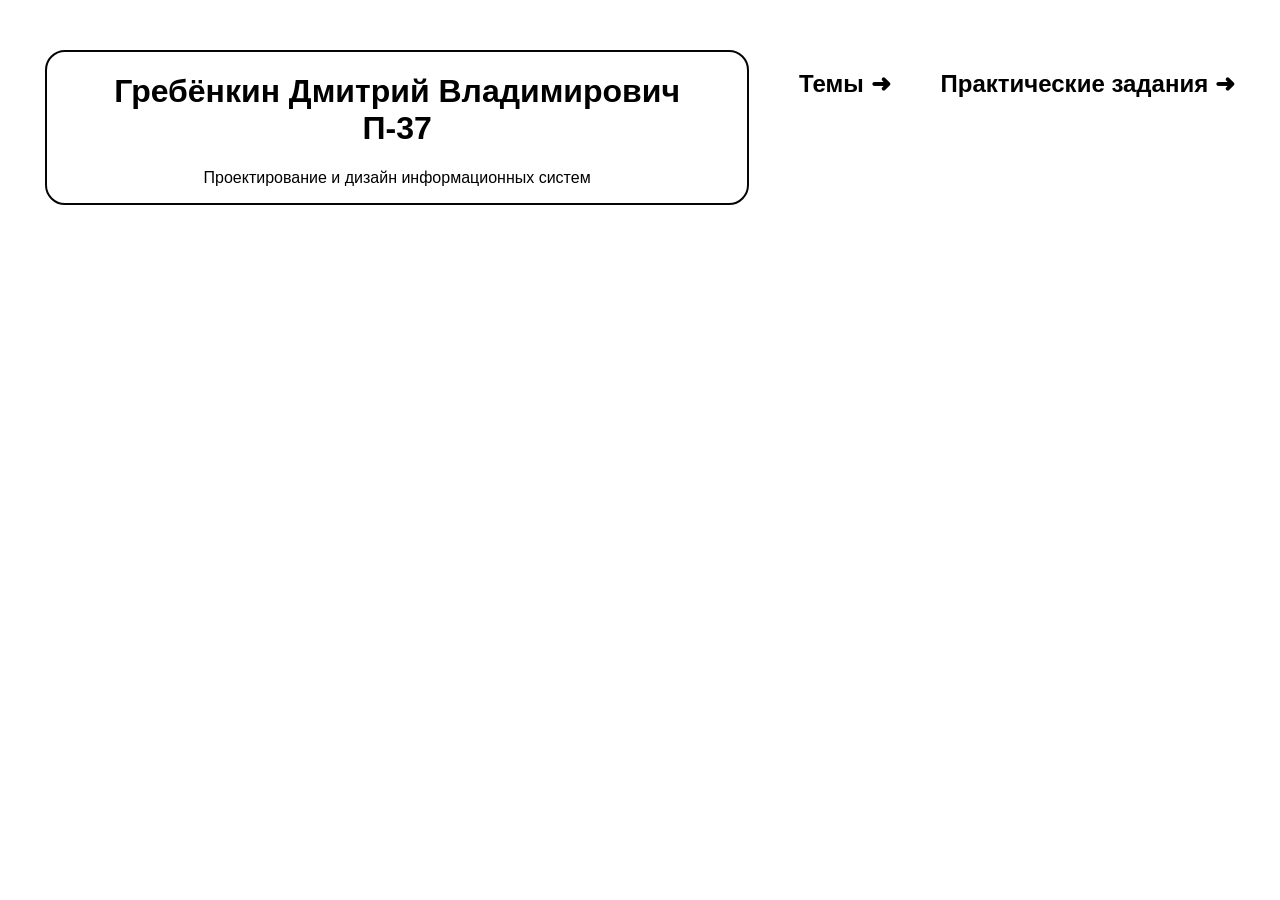
<file: info-systeam_grebenkin/index.html>
<!DOCTYPE html>
<html lang="ru">
<head>
    <meta charset="UTF-8">
    <meta name="viewport" content="width=device-width, initial-scale=1.0">
    <title>Начальная страница</title>
    <link rel="stylesheet" href="./css/style.css">
</head>
<body>
   <div class="container">
    <div class="block-title">
        <div class="title">
            <h1>Гребёнкин Дмитрий Владимирович <br>П-37</h1>
        </div>
        <div class="info">
            <p>Проектирование и дизайн информационных систем</p>
        </div>
    </div>

    <div class="nav_topics">
        <div class="topics">
            <h2><a href="./topics.html">Темы ➜</a></h2>
        </div>

        <div class="praktik">
            <h2><a href="./practical_task.html">Практические задания ➜</a></h2>
        </div>
    </div>


</div>
</body>
</html>
</file>
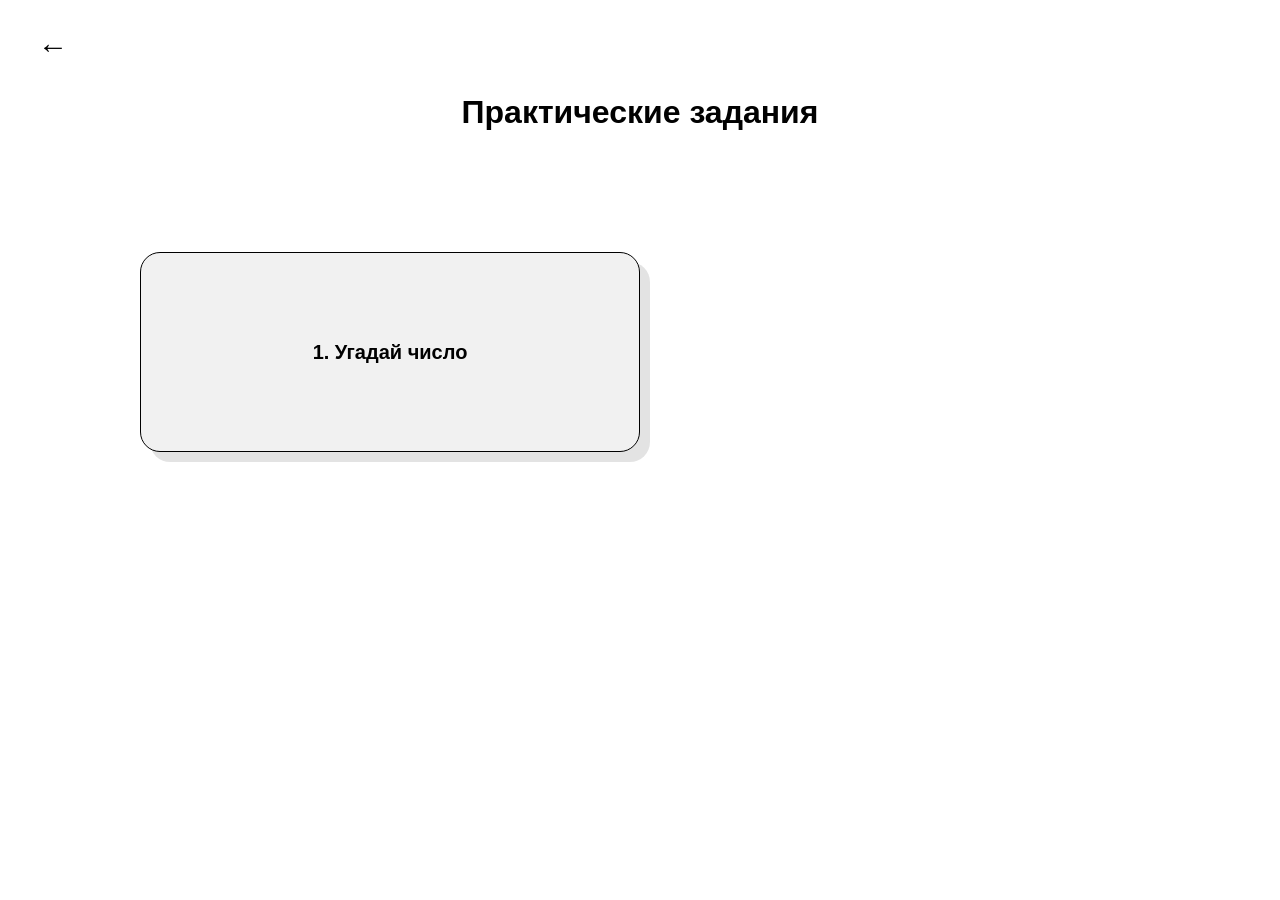
<file: info-systeam_grebenkin/practical_task.html>
<!DOCTYPE html>
<html lang="ru">
<head>
    <meta charset="UTF-8">
    <meta name="viewport" content="width=device-width, initial-scale=1.0">
    <title>Практичиские задания</title>
    <link rel="stylesheet" href="./css/style.css">
</head>
<body>
    

    <a href="./index.html" class="back">←</a>

    <h1 class="page-title">Практические задания</h1>


    <div class="container-task">
        <form action="./taskOne.html" class="taskOne">
            <button type="submit" class="btn-one-border" ><h2>1. Угадай число</h2></button>
        </form>

    </div>



</body>
</html>
</file>
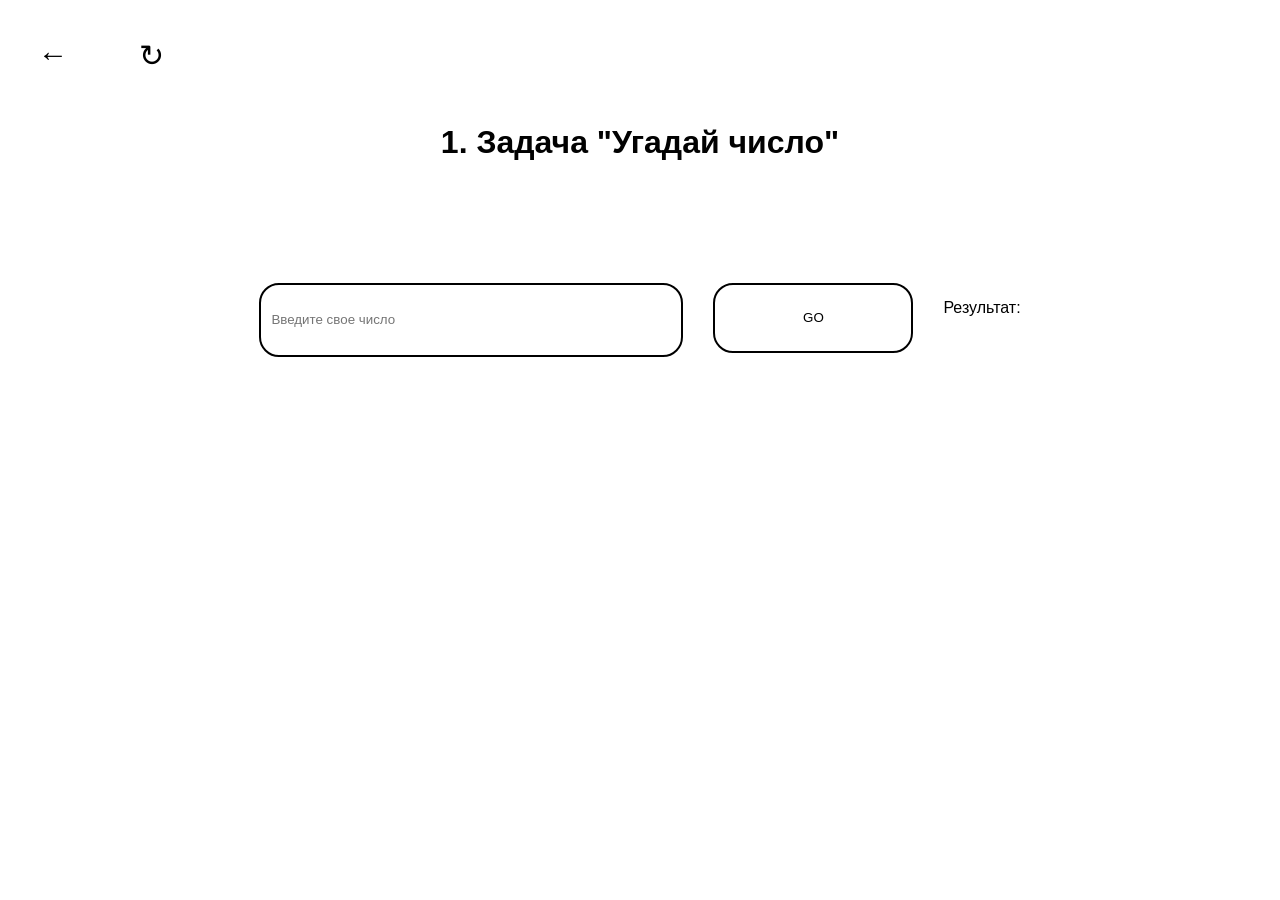
<file: info-systeam_grebenkin/taskOne.html>
<!DOCTYPE html>
<html lang="ru">
<head>
    <meta charset="UTF-8">
    <meta name="viewport" content="width=device-width, initial-scale=1.0">
    <title>1. Угадай число</title>
    <link rel="stylesheet" href="./css/style.css">
</head>
<body>
    
    <div class="arrow">
          <a href="./practical_task.html" class="back">←</a>
        <a href="./taskOne.html" class="back">↻</a>
    </div>
  
    <h1 class="page-title">1. Задача "Угадай число"</h1>


    <div class="container-OneTaskHtml">
            <form action="" class="OneTaskText">

        <input class="txt-one" type="number" name="textarea" id="myNumber" placeholder="Введите свое число"></input>
        <button class="btn-one" type="button" onclick="checNumber()">GO</button>
        <p id="resultat">Результат:</p>
    </form>

    </div>
  
    <script>

    var randomchislo = Math.floor(Math.random() * 100) + 1; 

    function checNumber() { 
    
        var userNumber = document.getElementById("myNumber").value;
        var resultat = document.getElementById("result");

       
        if (userNumber < 1 || userNumber > 100) { 
            alert("введите число от 1 до 100");


        }

        
        if (userNumber > randomchislo) {
            
            resultat.value = "результат: Меньше";
        } 
        else if (userNumber < randomchislo) {
            resultat.value = "результат: большее";
        } 
        else {
            resultat.value = "результат: верно";
        }
    }


</script>




</body>
</html>
</file>
<file: info-systeam_grebenkin/css/style.css>
* {
    font-family: "Google Sans", sans-serif;
    
    max-width: 1920px;
}

a {
    text-decoration: none;
    list-style: none;
    color: rgb(0, 0, 0);
}


a:hover {
  text-decoration: underline; 
}


/* index.html */

.container {
    margin-top: 50px;
    margin-bottom: 50px;
    display: flex;
    justify-content: center;
    gap: 50px;
}

.block-title {
    width: 700px;
    text-align: center;
    color: rgb(0, 0, 0);
    border: solid 2px rgb(5, 5, 5);
    border-radius: 20px;
}

.nav_topics {
    display: flex;
    justify-content: center;
    gap: 50px;
}

/* topics.html, practical_task.html */

.back {
    display: block;
    width: 40px;
    margin: 30px;
    color: rgb(0, 0, 0);
    font-size: 30px;
}

.page-title {
    text-align: center;
    color: rgb(1, 1, 1);
}

.container-task { 
    margin: 0 auto;
    display: flex;
    width: 1000px;
    padding-top: 100px;
}





/* OneTask html */


.OneTaskText { 
    margin: 0 auto;
    padding-top: 100px;
    width: 1000px;
    display: flex;
    gap: 30px;
    justify-content: center;
}


.txt-one  { 
    width: 400px;
    height: 50px;
    color: black;
    background-color: white;
    border: 2px solid black;
    border-radius: 20px;
    padding: 10px;
    list-style: none;
    resize: none; 
}


.btn-one { 
    width: 200px;
    height: 70px;
    color: black;
    background-color: white;
    border: 2px solid black;
    border-radius: 20px;
    padding: 10px;
}


.container-OneTaskHtm { 
    margin: 0 auto;
    justify-content: center;
}


.btn-one-border  { 
    border: solid 1px black;
    border-radius: 20px;
    width: 500px;
    height: 200px;
    text-align: center;
    background-color: rgb(241, 241, 241);
    box-shadow: 10px 10px rgba(0, 0, 0, 0.11);
}



.arrow { 
    display: flex;
    gap: 1px;
}
</file>
